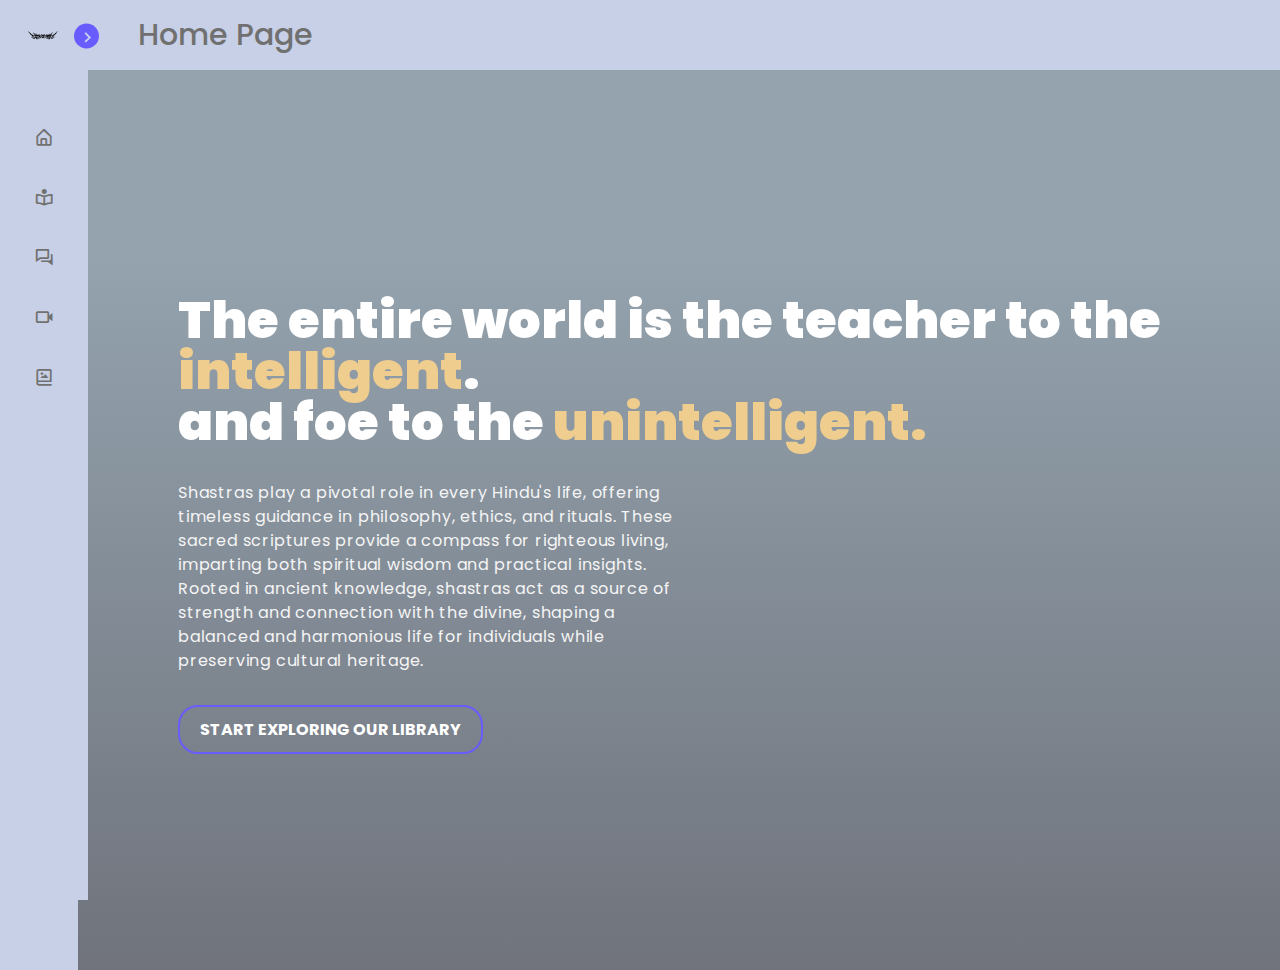
<file: index.html>
<!DOCTYPE html>
<html lang="en">
<head>
    <meta charset="UTF-8">
    <meta name="viewport" content="width=device-width, initial-scale=1.0">
    <link rel="stylesheet" href="style.css">
    <title>Shastra</title>

</head>
<body>
      <!----===== Boxicons CSS ===== -->
  <link href='https://unpkg.com/boxicons@2.1.1/css/boxicons.min.css' rel='stylesheet'>

  <!--<title>Dashboard Sidebar Menu</title>-->
</head>

<body>
  <nav class="sidebar close">
    <header>
      <div class="image-text">
        <span class="image">
          <img src="logo.png" alt="">
        </span>

        <div class="text logo-text">
          <span class="name">Anon</span>
          <span class="profession">My Website</span>
        </div>
      </div>

      <i class='bx bx-chevron-right toggle'></i>
    </header>

    <div class="menu-bar">
      <div class="menu">

        

        <ul class="menu-links">
          <li class="nav-link">
            <a href="#">
              <i class='bx bx-home-alt icon'></i>
              <span class="text nav-text">Home</span>
            </a>
          </li>

          <li class="nav-link">
            <a href="library.html">
              <i class='bx bx-book-reader icon'></i>
              <span class="text nav-text">Library</span>
            </a>
          </li>

          <li class="nav-link">
            <a href="#">
              <i class='bx bx-conversation icon'></i>
              <span class="text nav-text">Doubt Counter</span>
            </a>
          </li>

          <li class="nav-link">
            <a href="#">
              <i class='bx bx-video icon'></i>
              <span class="text nav-text">Video lectures</span>
            </a>
          </li>

          <li class="nav-link">
            <a href="#">
              <i class='bx bx-photo-album icon'></i>
              <span class="text nav-text">Famous Deities</span>
            </a>
          </li>

          

        </ul>
      </div>

      <div class="bottom-content">
       
        

      </div>
    </div>

  </nav>

  <!-------------home pagee--------------------------->

  <section class="home">
    <div class="text">Home Page</div>
    <div class='container' id='container'>
        <div class='hero' id='hero'>
          <div class='hero-content'>
            <h1>The entire world is the teacher to the<span class='highlight'> intelligent</span>.<br>
            <span>and foe to the <span class='highlight'>unintelligent.</span></span></h1>
            <div class='description'>Shastras play a pivotal role in every Hindu's life, offering timeless guidance in philosophy, ethics, and rituals. These sacred scriptures provide a compass for righteous living, imparting both spiritual wisdom and practical insights. Rooted in ancient knowledge, shastras act as a source of strength and connection with the divine, shaping a balanced and harmonious life for individuals while preserving cultural heritage.</div>
            <div class'buttons'><button id='scroll-button'>START EXPLORING OUR LIBRARY</button>
            </div>
          </div>
                  <i class='fa fa-angle-double-down' id='scroll-icon'></i>
      
          <div class='gradient-overlay'></div>
        </div>
        
        </div>
      </div>
  </section>

  <script>
    const body = document.querySelector('body'),
      sidebar = body.querySelector('nav'),
      toggle = body.querySelector(".toggle"),
      searchBtn = body.querySelector(".search-box"),
      modeSwitch = body.querySelector(".toggle-switch"),
      modeText = body.querySelector(".mode-text");
    toggle.addEventListener("click", () => {
      sidebar.classList.toggle("close");
    })
    searchBtn.addEventListener("click", () => {
      sidebar.classList.remove("close");
    })
    modeSwitch.addEventListener("click", () => {
      body.classList.toggle("dark");
      if (body.classList.contains("dark")) {
        modeText.innerText = "Light mode";
      } else {
        modeText.innerText = "Dark mode";
      }
    });
  </script>
</body>
</html>
</file>
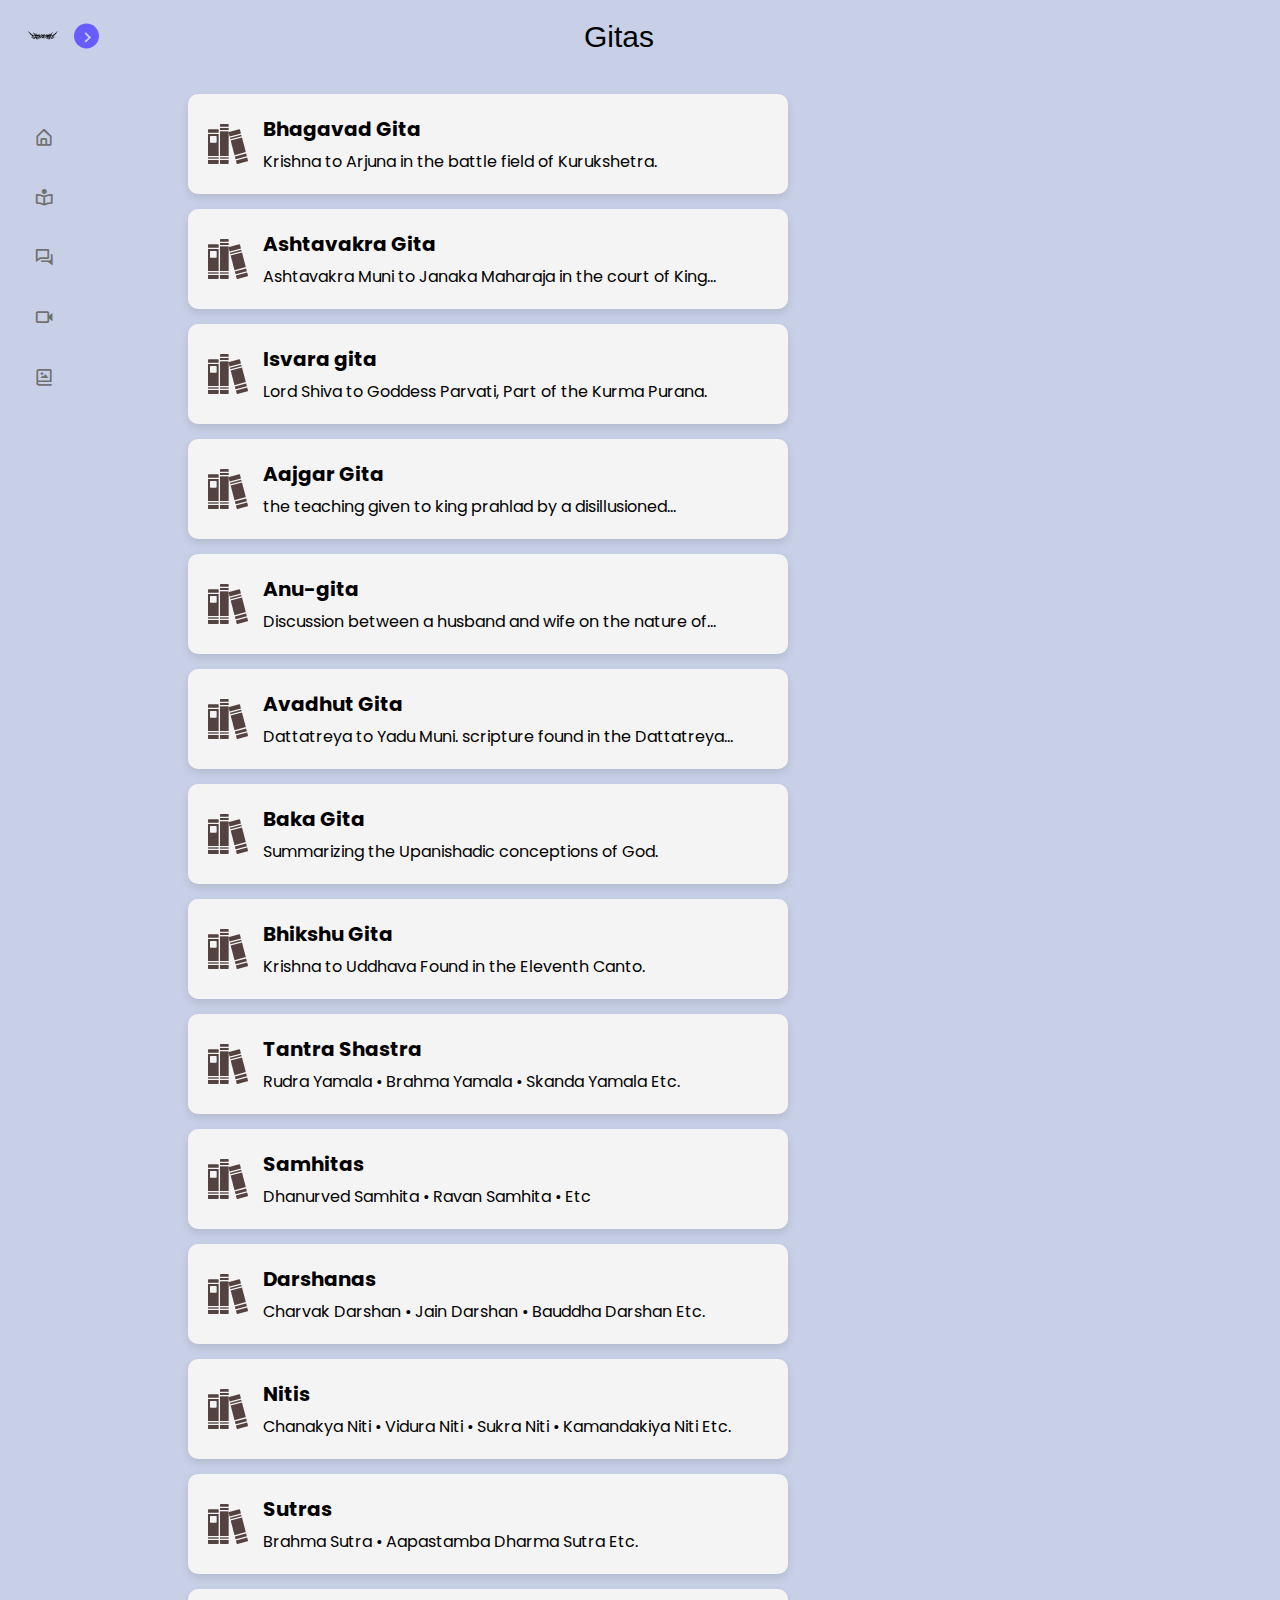
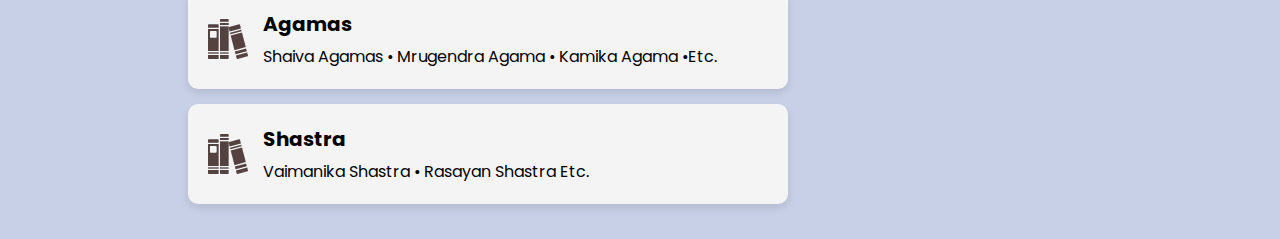
<file: gita.html>
<!DOCTYPE html>
<html lang="en">
<head>
    <meta charset="UTF-8">
    <meta name="viewport" content="width=device-width, initial-scale=1.0">
    <link rel="stylesheet" href="style.css">
    <title>Gita</title>
</head>
<body>
      <!----===== Boxicons CSS ===== -->
  <link href='https://unpkg.com/boxicons@2.1.1/css/boxicons.min.css' rel='stylesheet'>

  <!--<title>Dashboard Sidebar Menu</title>-->
</head>

<body>
  <nav class="sidebar close">
    <header>
      <div class="image-text">
        <span class="image">
          <img src="logo.png" alt="">
        </span>

        <div class="text logo-text">
          <span class="name">Anon</span>
          <span class="profession">My Website</span>
        </div>
      </div>

      <i class='bx bx-chevron-right toggle'></i>
    </header>

    <div class="menu-bar">
      <div class="menu">

        

        <ul class="menu-links">
          <li class="nav-link">
            <a href="index.html">
              <i class='bx bx-home-alt icon'></i>
              <span class="text nav-text">Home</span>
            </a>
          </li>

          <li class="nav-link">
            <a href="#">
              <i class='bx bx-book-reader icon'></i>
              <span class="text nav-text">Library</span>
            </a>
          </li>

          <li class="nav-link">
            <a href="#">
              <i class='bx bx-conversation icon'></i>
              <span class="text nav-text">Doubt Counter</span>
            </a>
          </li>

          <li class="nav-link">
            <a href="#">
              <i class='bx bx-video icon'></i>
              <span class="text nav-text">Video lectures</span>
            </a>
          </li>

          <li class="nav-link">
            <a href="#">
              <i class='bx bx-photo-album icon'></i>
              <span class="text nav-text">Famous Deities</span>
            </a>
          </li>

          

        </ul>
      </div>

      <div class="bottom-content">
       
        

      </div>
    </div>

  </nav>

  <!-------------home pagee--------------------------->
    
    <section class="home">
    <section class="main">
      <div class="column-container shastras-container">
        <div class="heading">Gitas</div>
      <div class="column" onclick="window.location.href='bhagvad.html'">
          <div class="column-content">
              <img src="book.svg" alt="Icon 1" class="column-icon">
              <div class="column-text">
                  <h2>Bhagavad Gita</h2>
                  <p>Krishna to Arjuna in the battle field of Kurukshetra.</p>
              </div>
          </div>
      </div>
      <div class="column" onclick="window.location.href='ashtavakra-gita.html'">
          <div class="column-content">
              <img src="book.svg" alt="Icon 2" class="column-icon">
              <div class="column-text">
                  <h2>Ashtavakra Gita</h2>
                  <p>Ashtavakra Muni to Janaka Maharaja in the court of King...</p>
              </div>
          </div>
      </div>
      <div class="column" onclick="window.location.href='isvara-gita.html'">
          <div class="column-content">
              <img src="book.svg" alt="Icon 3" class="column-icon">
              <div class="column-text">
                  <h2>Isvara gita</h2>
                  <p>Lord Shiva to Goddess Parvati, Part of the Kurma Purana.</p>
              </div>
          </div>
      </div>
      <div class="column" onclick="window.location.href='ajgar-gita.html'">
          <div class="column-content">
              <img src="book.svg" alt="Icon 4" class="column-icon">
              <div class="column-text">
                  <h2>Aajgar Gita </h2>
                  <p>the teaching given to king prahlad by a disillusioned...</p>
              </div>
          </div>
      </div>
      
      <div class="column" onclick="window.location.href='your_destination_page_5.html'">
        <div class="column-content">
            <img src="book.svg" alt="Icon 5" class="column-icon">
            <div class="column-text">
                <h2>Anu-gita</h2>
                <p>Discussion between a husband and wife on the nature of...</p>
            </div>
        </div>
    </div>
    <div class="column" onclick="window.location.href='your_destination_page_5.html'">
      <div class="column-content">
          <img src="book.svg" alt="Icon 5" class="column-icon">
          <div class="column-text">
              <h2>Avadhut Gita</h2>
              <p>Dattatreya to Yadu Muni. scripture found in the Dattatreya...</p>
          </div>
      </div>
  </div>

  <div class="column" onclick="window.location.href='your_destination_page_5.html'">
    <div class="column-content">
        <img src="book.svg" alt="Icon 5" class="column-icon">
        <div class="column-text">
            <h2>Baka Gita</h2>
            <p>Summarizing the Upanishadic conceptions of God.</p>
        </div>
    </div>
</div>

<div class="column" onclick="window.location.href='your_destination_page_5.html'">
  <div class="column-content">
      <img src="book.svg" alt="Icon 5" class="column-icon">
      <div class="column-text">
          <h2>Bhikshu Gita</h2>
          <p>Krishna to Uddhava Found in the Eleventh Canto.</p>
      </div>
  </div>
</div>

<div class="column" onclick="window.location.href='your_destination_page_5.html'">
  <div class="column-content">
      <img src="book.svg" alt="Icon 5" class="column-icon">
      <div class="column-text">
          <h2>Tantra Shastra</h2>
          <p>Rudra Yamala • Brahma Yamala • Skanda Yamala Etc.</p>
      </div>
  </div>
</div>

<div class="column" onclick="window.location.href='your_destination_page_5.html'">
  <div class="column-content">
      <img src="book.svg" alt="Icon 5" class="column-icon">
      <div class="column-text">
          <h2>Samhitas</h2>
          <p>Dhanurved Samhita • Ravan Samhita • Etc</p>
      </div>
  </div>
</div>

<div class="column" onclick="window.location.href='your_destination_page_5.html'">
  <div class="column-content">
      <img src="book.svg" alt="Icon 5" class="column-icon">
      <div class="column-text">
          <h2>Darshanas</h2>
          <p>Charvak Darshan • Jain Darshan • Bauddha Darshan Etc.</p>
      </div>
  </div>
</div>

<div class="column" onclick="window.location.href='your_destination_page_5.html'">
  <div class="column-content">
      <img src="book.svg" alt="Icon 5" class="column-icon">
      <div class="column-text">
          <h2>Nitis</h2>
          <p>Chanakya Niti • Vidura Niti • Sukra Niti • Kamandakiya Niti Etc.</p>
      </div>
  </div>
</div>

<div class="column" onclick="window.location.href='your_destination_page_5.html'">
  <div class="column-content">
      <img src="book.svg" alt="Icon 5" class="column-icon">
      <div class="column-text">
          <h2>Sutras</h2>
          <p>Brahma Sutra • Aapastamba Dharma Sutra Etc.</p>
      </div>
  </div>
</div>

<div class="column" onclick="window.location.href='your_destination_page_5.html'">
  <div class="column-content">
      <img src="book.svg" alt="Icon 5" class="column-icon">
      <div class="column-text">
          <h2>Agamas</h2>
          <p>Shaiva Agamas • Mrugendra Agama • Kamika Agama •Etc.</p>
      </div>
  </div>
</div>

<div class="column" onclick="window.location.href='your_destination_page_5.html'">
  <div class="column-content">
      <img src="book.svg" alt="Icon 5" class="column-icon">
      <div class="column-text">
          <h2>Shastra</h2>
          <p>Vaimanika Shastra • Rasayan Shastra Etc.</p>
      </div>
  </div>
</div>
</div>


  <!-- Add more columns for Acharyas and Gurus here -->
</div>
  </section>
</section>

    

  <script>
    const body = document.querySelector('body'),
      sidebar = body.querySelector('nav'),
      toggle = body.querySelector(".toggle"),
      searchBtn = body.querySelector(".search-box"),
      modeSwitch = body.querySelector(".toggle-switch"),
      modeText = body.querySelector(".mode-text");
    toggle.addEventListener("click", () => {
      sidebar.classList.toggle("close");
    })
    searchBtn.addEventListener("click", () => {
      sidebar.classList.remove("close");
    })
    modeSwitch.addEventListener("click", () => {
      body.classList.toggle("dark");
      if (body.classList.contains("dark")) {
        modeText.innerText = "Light mode";
      } else {
        modeText.innerText = "Dark mode";
      }
    });
  </script>
</body>
</html>
</file>
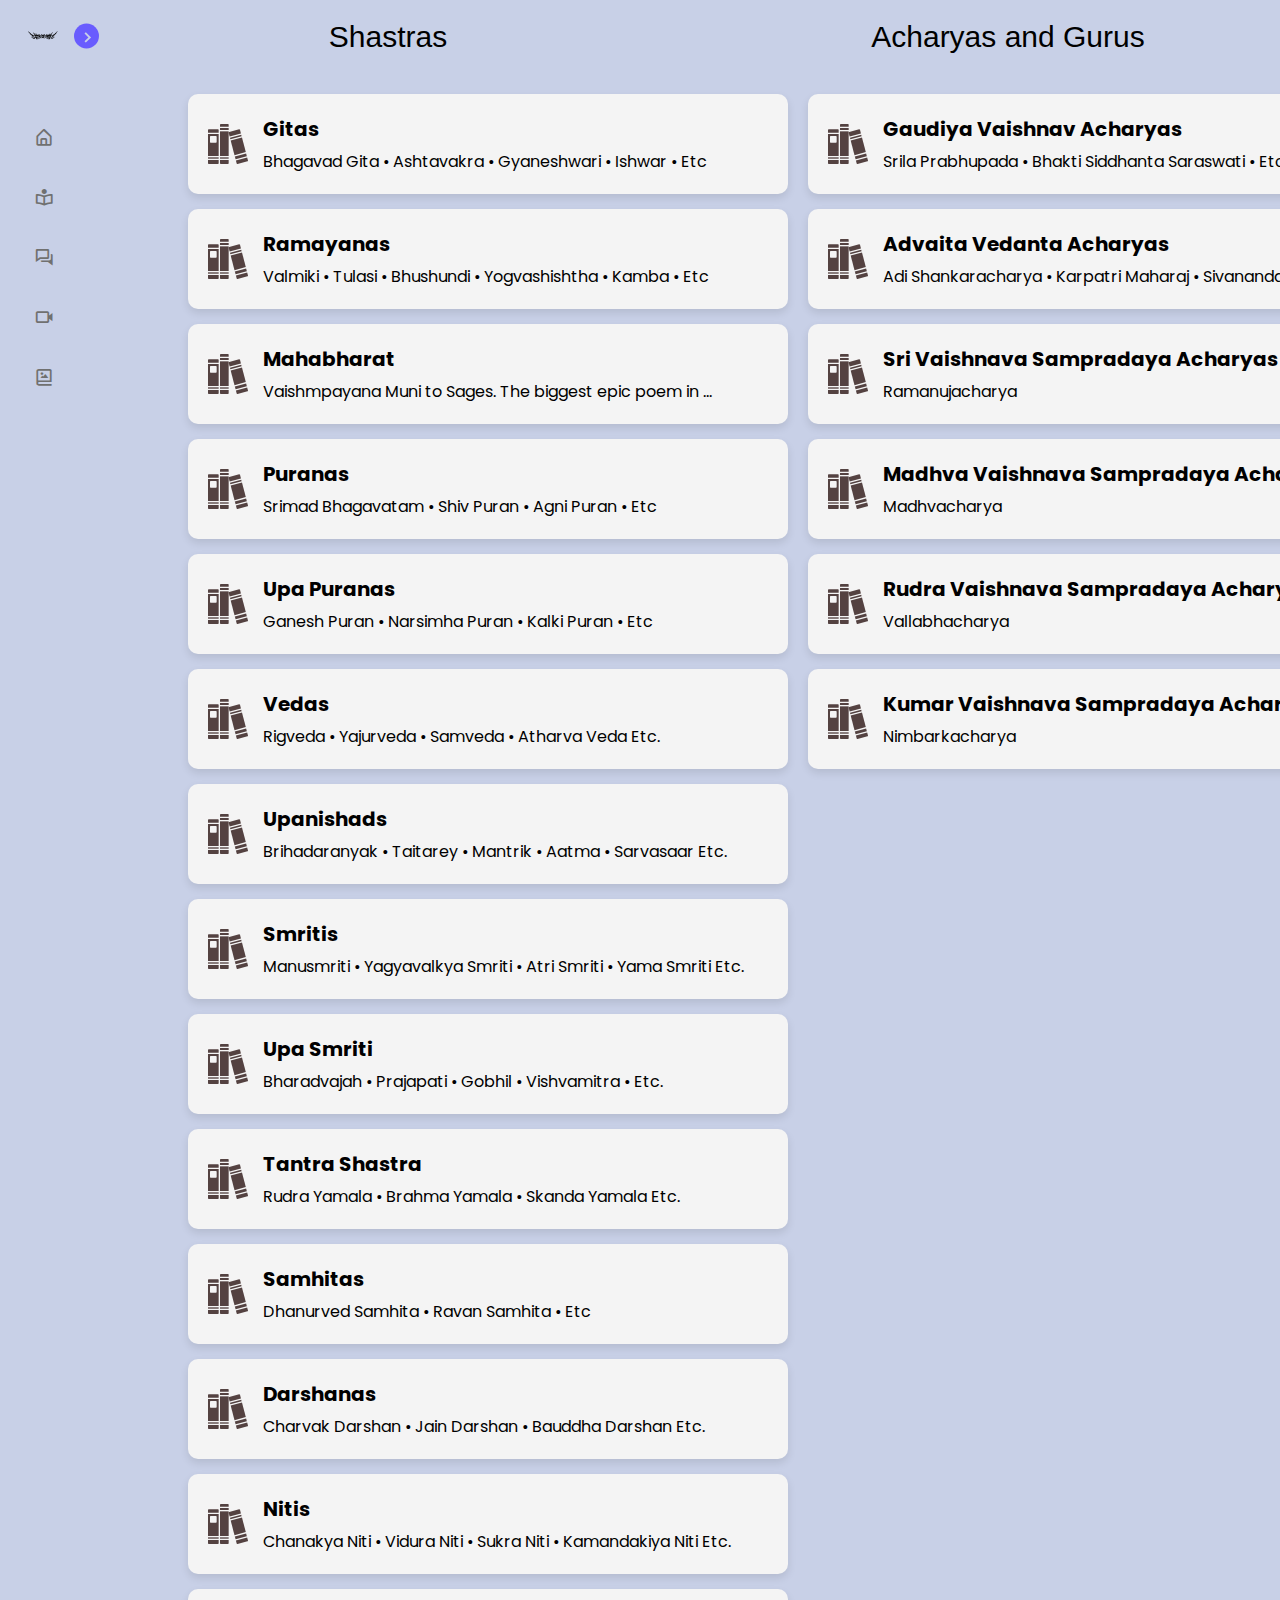
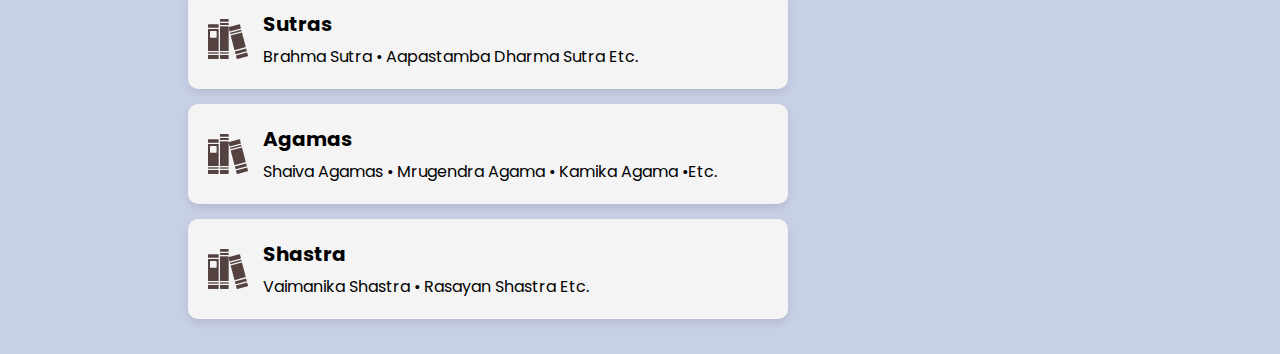
<file: library.html>
<!DOCTYPE html>
<html lang="en">

<head>
  <meta charset="UTF-8">
  <meta name="viewport" content="width=device-width, initial-scale=1.0">
  <link rel="stylesheet" href="style.css">
  <title>Library</title>
</head>

<body>
  <!----===== Boxicons CSS ===== -->
  <link href='https://unpkg.com/boxicons@2.1.1/css/boxicons.min.css' rel='stylesheet'>

  <!--<title>Dashboard Sidebar Menu</title>-->
  </head>

  <body>
    <nav class="sidebar close">
      <header>
        <div class="image-text">
          <span class="image">
            <img src="logo.png" alt="">
          </span>

          <div class="text logo-text">
            <span class="name">Anon</span>
            <span class="profession">My Website</span>
          </div>
        </div>

        <i class='bx bx-chevron-right toggle'></i>
      </header>
      <div class="menu-bar">
        <div class="menu">

          <ul class="menu-links">
            <li class="nav-link">
              <a href="index.html">
                <i class='bx bx-home-alt icon'></i>
                <span class="text nav-text">Home</span>
              </a>
            </li>

            <li class="nav-link">
              <a href="#">
                <i class='bx bx-book-reader icon'></i>
                <span class="text nav-text">Library</span>
              </a>
            </li>

            <li class="nav-link">
              <a href="#">
                <i class='bx bx-conversation icon'></i>
                <span class="text nav-text">Doubt Counter</span>
              </a>
            </li>

            <li class="nav-link">
              <a href="#">
                <i class='bx bx-video icon'></i>
                <span class="text nav-text">Video lectures</span>
              </a>
            </li>

            <li class="nav-link">
              <a href="#">
                <i class='bx bx-photo-album icon'></i>
                <span class="text nav-text">Famous Deities</span>
              </a>
            </li>



          </ul>
        </div>

        <div class="bottom-content">



        </div>
      </div>

    </nav>

    <!-------------home pagee--------------------------->

    <section class="home">
      <section class="main">
        <div class="column-container shastras-container">
          <div class="heading">Shastras</div>
          <div class="column" onclick="window.location.href='gita.html'">
            <div class="column-content">
              <img src="book.svg" alt="Icon 1" class="column-icon">
              <div class="column-text">
                <h2>Gitas</h2>
                <p>Bhagavad Gita • Ashtavakra • Gyaneshwari • Ishwar • Etc</p>
              </div>
            </div>
          </div>
          <div class="column" onclick="window.location.href='your_destination_page_2.html'">
            <div class="column-content">
              <img src="book.svg" alt="Icon 2" class="column-icon">
              <div class="column-text">
                <h2>Ramayanas</h2>
                <p>Valmiki • Tulasi • Bhushundi • Yogvashishtha • Kamba • Etc</p>
              </div>
            </div>
          </div>
          <div class="column" onclick="window.location.href='your_destination_page_3.html'">
            <div class="column-content">
              <img src="book.svg" alt="Icon 3" class="column-icon">
              <div class="column-text">
                <h2>Mahabharat</h2>
                <p>Vaishmpayana Muni to Sages. The biggest epic poem in ...</p>
              </div>
            </div>
          </div>
          <div class="column" onclick="window.location.href='your_destination_page_4.html'">
            <div class="column-content">
              <img src="book.svg" alt="Icon 4" class="column-icon">
              <div class="column-text">
                <h2>Puranas</h2>
                <p>Srimad Bhagavatam • Shiv Puran • Agni Puran • Etc</p>
              </div>
            </div>
          </div>
          <div class="column" onclick="window.location.href='your_destination_page_5.html'">
            <div class="column-content">
              <img src="book.svg" alt="Icon 5" class="column-icon">
              <div class="column-text">
                <h2>Upa Puranas</h2>
                <p>Ganesh Puran • Narsimha Puran • Kalki Puran • Etc</p>
              </div>
            </div>
          </div>
          <div class="column" onclick="window.location.href='your_destination_page_5.html'">
            <div class="column-content">
              <img src="book.svg" alt="Icon 5" class="column-icon">
              <div class="column-text">
                <h2>Vedas</h2>
                <p>Rigveda • Yajurveda • Samveda • Atharva Veda Etc.</p>
              </div>
            </div>
          </div>
          <div class="column" onclick="window.location.href='your_destination_page_5.html'">
            <div class="column-content">
              <img src="book.svg" alt="Icon 5" class="column-icon">
              <div class="column-text">
                <h2>Upanishads</h2>
                <p>Brihadaranyak • Taitarey • Mantrik • Aatma • Sarvasaar Etc.</p>
              </div>
            </div>
          </div>

          <div class="column" onclick="window.location.href='your_destination_page_5.html'">
            <div class="column-content">
              <img src="book.svg" alt="Icon 5" class="column-icon">
              <div class="column-text">
                <h2>Smritis</h2>
                <p>Manusmriti • Yagyavalkya Smriti • Atri Smriti • Yama Smriti Etc.</p>
              </div>
            </div>
          </div>

          <div class="column" onclick="window.location.href='your_destination_page_5.html'">
            <div class="column-content">
              <img src="book.svg" alt="Icon 5" class="column-icon">
              <div class="column-text">
                <h2>Upa Smriti</h2>
                <p>Bharadvajah • Prajapati • Gobhil • Vishvamitra • Etc.</p>
              </div>
            </div>
          </div>

          <div class="column" onclick="window.location.href='your_destination_page_5.html'">
            <div class="column-content">
              <img src="book.svg" alt="Icon 5" class="column-icon">
              <div class="column-text">
                <h2>Tantra Shastra</h2>
                <p>Rudra Yamala • Brahma Yamala • Skanda Yamala Etc.</p>
              </div>
            </div>
          </div>

          <div class="column" onclick="window.location.href='your_destination_page_5.html'">
            <div class="column-content">
              <img src="book.svg" alt="Icon 5" class="column-icon">
              <div class="column-text">
                <h2>Samhitas</h2>
                <p>Dhanurved Samhita • Ravan Samhita • Etc</p>
              </div>
            </div>
          </div>

          <div class="column" onclick="window.location.href='your_destination_page_5.html'">
            <div class="column-content">
              <img src="book.svg" alt="Icon 5" class="column-icon">
              <div class="column-text">
                <h2>Darshanas</h2>
                <p>Charvak Darshan • Jain Darshan • Bauddha Darshan Etc.</p>
              </div>
            </div>
          </div>

          <div class="column" onclick="window.location.href='your_destination_page_5.html'">
            <div class="column-content">
              <img src="book.svg" alt="Icon 5" class="column-icon">
              <div class="column-text">
                <h2>Nitis</h2>
                <p>Chanakya Niti • Vidura Niti • Sukra Niti • Kamandakiya Niti Etc.</p>
              </div>
            </div>
          </div>


          <div class="column" onclick="window.location.href='your_destination_page_5.html'">
            <div class="column-content">
              <img src="book.svg" alt="Icon 5" class="column-icon">
              <div class="column-text">
                <h2>Sutras</h2>
                <p>Brahma Sutra • Aapastamba Dharma Sutra Etc.</p>
              </div>
            </div>
          </div>

          <div class="column" onclick="window.location.href='your_destination_page_5.html'">
            <div class="column-content">
              <img src="book.svg" alt="Icon 5" class="column-icon">
              <div class="column-text">
                <h2>Agamas</h2>
                <p>Shaiva Agamas • Mrugendra Agama • Kamika Agama •Etc.</p>
              </div>
            </div>
          </div>

          <div class="column" onclick="window.location.href='your_destination_page_5.html'">
            <div class="column-content">
              <img src="book.svg" alt="Icon 5" class="column-icon">
              <div class="column-text">
                <h2>Shastra</h2>
                <p>Vaimanika Shastra • Rasayan Shastra Etc.</p>
              </div>
            </div>
          </div>
        </div>

        <div class="column-container acharyas-column">
          <div class="heading">Acharyas and Gurus</div>
          <div class="column" onclick="window.location.href='your_destination_page_6.html'">
            <div class="column-content">
              <img src="book.svg" alt="Icon 6" class="column-icon">
              <div class="column-text">
                <h2>Gaudiya Vaishnav Acharyas</h2>
                <p>Srila Prabhupada • Bhakti Siddhanta Saraswati • Etc</p>
              </div>
            </div>
          </div>
          <div class="column" onclick="window.location.href='your_destination_page_6.html'">
            <div class="column-content">
              <img src="book.svg" alt="Icon 6" class="column-icon">
              <div class="column-text">
                <h2>Advaita Vedanta Acharyas</h2>
                <p>Adi Shankaracharya • Karpatri Maharaj • Sivananda Swami</p>
              </div>
            </div>

          </div>

          <div class="column" onclick="window.location.href='your_destination_page_6.html'">
            <div class="column-content">
              <img src="book.svg" alt="Icon 6" class="column-icon">
              <div class="column-text">
                <h2>Sri Vaishnava Sampradaya Acharyas</h2>
                <p>Ramanujacharya</p>
              </div>
            </div>
          </div>

          <div class="column" onclick="window.location.href='your_destination_page_6.html'">
            <div class="column-content">
              <img src="book.svg" alt="Icon 6" class="column-icon">
              <div class="column-text">
                <h2>Madhva Vaishnava Sampradaya Acharyas</h2>
                <p>Madhvacharya</p>
              </div>
            </div>
          </div>

          <div class="column" onclick="window.location.href='your_destination_page_6.html'">
            <div class="column-content">
              <img src="book.svg" alt="Icon 6" class="column-icon">
              <div class="column-text">
                <h2>Rudra Vaishnava Sampradaya Acharyas</h2>
                <p>Vallabhacharya</p>
              </div>
            </div>
          </div>

          <div class="column" onclick="window.location.href='your_destination_page_6.html'">
            <div class="column-content">
              <img src="book.svg" alt="Icon 6" class="column-icon">
              <div class="column-text">
                <h2>Kumar Vaishnava Sampradaya Acharyas</h2>
                <p>Nimbarkacharya</p>
              </div>
            </div>
          </div>

          <!-- Add more columns for Acharyas and Gurus here -->
        </div>
      </section>
    </section>



    <script>
      const body = document.querySelector('body'),
        sidebar = body.querySelector('nav'),
        toggle = body.querySelector(".toggle"),
        searchBtn = body.querySelector(".search-box"),
        modeSwitch = body.querySelector(".toggle-switch"),
        modeText = body.querySelector(".mode-text");
      toggle.addEventListener("click", () => {
        sidebar.classList.toggle("close");
      })
      searchBtn.addEventListener("click", () => {
        sidebar.classList.remove("close");
      })
      modeSwitch.addEventListener("click", () => {
        body.classList.toggle("dark");
        if (body.classList.contains("dark")) {
          modeText.innerText = "Light mode";
        } else {
          modeText.innerText = "Dark mode";
        }
      });
    </script>
  </body>

</html>
</file>
<file: style.css>
/* Google Font Import - Poppins */
@import url("https://fonts.googleapis.com/css2?family=Poppins:wght@300;400;500;600;700&display=swap");
* {
  margin: 0;
  padding: 0;
  box-sizing: border-box;
  font-family: "Poppins", sans-serif;
}

:root {
  /* ===== Colors ===== */
  --body-color: #c8d0e7;
  --sidebar-color: #c8d0e7;
  --primary-color: #695cfe;
  --primary-color-light: #f6f5ff;
  --toggle-color: #ddd;
  --text-color: #707070;

  /* ====== Transition ====== */
  --tran-03: all 0.2s ease;
  --tran-03: all 0.3s ease;
  --tran-04: all 0.3s ease;
  --tran-05: all 0.3s ease;
}

body {
  min-height: 100vh;
  background-color: var(--body-color);
  transition: var(--tran-05);
}

::selection {
  background-color: var(--primary-color);
  color: #fff;
}

body.dark {
  --body-color: #18191a;
  --sidebar-color: #242526;
  --primary-color: #3a3b3c;
  --primary-color-light: #3a3b3c;
  --toggle-color: #fff;
  --text-color: #ccc;
}

/* ===== Sidebar ===== */
.sidebar {
  position: fixed;
  top: 0;
  left: 0;
  height: 100%;
  width: 250px;
  padding: 10px 14px;
  background: var(--sidebar-color);
  transition: var(--tran-05);
  z-index: 100;
}
.sidebar.close {
  width: 88px;
}

/* ===== Reusable code - Here ===== */
.sidebar li {
  height: 50px;
  list-style: none;
  display: flex;
  align-items: center;
  margin-top: 10px;
}

.sidebar header .image,
.sidebar .icon {
  min-width: 60px;
  border-radius: 6px;
}

.sidebar .icon {
  min-width: 60px;
  border-radius: 6px;
  height: 100%;
  display: flex;
  align-items: center;
  justify-content: center;
  font-size: 20px;
}

.sidebar .text,
.sidebar .icon {
  color: var(--text-color);
  transition: var(--tran-03);
}

.sidebar .text {
  font-size: 17px;
  font-weight: 500;
  white-space: nowrap;
  opacity: 1;
}
.sidebar.close .text {
  opacity: 0;
}
/* =========================== */

.sidebar header {
  position: relative;
}

.sidebar header .image-text {
  display: flex;
  align-items: center;
}
.sidebar header .logo-text {
  display: flex;
  flex-direction: column;
}
header .image-text .name {
  margin-top: 2px;
  font-size: 18px;
  font-weight: 600;
}

header .image-text .profession {
  font-size: 16px;
  margin-top: -2px;
  display: block;
}

.sidebar header .image {
  display: flex;
  align-items: center;
  justify-content: center;
}

.sidebar header .image img {
  width: 40px;
  border-radius: 6px;
}

.sidebar header .toggle {
  position: absolute;
  top: 50%;
  right: -25px;
  transform: translateY(-50%) rotate(180deg);
  height: 25px;
  width: 25px;
  background-color: var(--primary-color);
  color: var(--sidebar-color);
  border-radius: 50%;
  display: flex;
  align-items: center;
  justify-content: center;
  font-size: 22px;
  cursor: pointer;
  transition: var(--tran-05);
}

body.dark .sidebar header .toggle {
  color: var(--text-color);
}

.sidebar.close .toggle {
  transform: translateY(-50%) rotate(0deg);
}

.sidebar .menu {
  margin-top: 40px;
}

.sidebar li.search-box {
  border-radius: 6px;
  background-color: var(--primary-color-light);
  cursor: pointer;
  transition: var(--tran-05);
}

.sidebar li.search-box input {
  height: 100%;
  width: 100%;
  outline: none;
  border: none;
  background-color: var(--primary-color-light);
  color: var(--text-color);
  border-radius: 6px;
  font-size: 17px;
  font-weight: 500;
  transition: var(--tran-05);
}
.sidebar li a {
  list-style: none;
  height: 100%;
  background-color: transparent;
  display: flex;
  align-items: center;
  height: 100%;
  width: 100%;
  border-radius: 6px;
  text-decoration: none;
  transition: var(--tran-03);
}

.sidebar li a:hover {
  background-color: var(--primary-color);
}
.sidebar li a:hover .icon,
.sidebar li a:hover .text {
  color: var(--sidebar-color);
}
body.dark .sidebar li a:hover .icon,
body.dark .sidebar li a:hover .text {
  color: var(--text-color);
}

.sidebar .menu-bar {
  height: calc(100% - 55px);
  display: flex;
  flex-direction: column;
  justify-content: space-between;
  overflow-y: scroll;
}
.menu-bar::-webkit-scrollbar {
  display: none;
}
.sidebar .menu-bar .mode {
  border-radius: 6px;
  background-color: var(--primary-color-light);
  position: relative;
  transition: var(--tran-05);
}

.menu-bar .mode .sun-moon {
  height: 50px;
  width: 60px;
}

.mode .sun-moon i {
  position: absolute;
}
.mode .sun-moon i.sun {
  opacity: 0;
}
body.dark .mode .sun-moon i.sun {
  opacity: 1;
}
body.dark .mode .sun-moon i.moon {
  opacity: 0;
}

.menu-bar .bottom-content .toggle-switch {
  position: absolute;
  right: 0;
  height: 100%;
  min-width: 60px;
  display: flex;
  align-items: center;
  justify-content: center;
  border-radius: 6px;
  cursor: pointer;
}
.toggle-switch .switch {
  position: relative;
  height: 22px;
  width: 40px;
  border-radius: 25px;
  background-color: var(--toggle-color);
  transition: var(--tran-05);
}

.switch::before {
  content: "";
  position: absolute;
  height: 15px;
  width: 15px;
  border-radius: 50%;
  top: 50%;
  left: 5px;
  transform: translateY(-50%);
  background-color: var(--sidebar-color);
  transition: var(--tran-04);
}

body.dark .switch::before {
  left: 20px;
}

.home {
  position: absolute;
  top: 0;
  top: 0;
  left: 250px;
  height: 100vh;
  width: calc(100% - 250px);
  background-color: var(--body-color);
  transition: var(--tran-05);
}
.home .text {
  font-size: 30px;
  font-weight: 500;
  color: var(--text-color);
  padding: 12px 60px;
}

.sidebar.close ~ .home {
  left: 78px;
  height: 100vh;
  width: calc(100% - 78px);
}
body.dark .home .text {
  color: var(--text-color);
}

@import url(https://fonts.googleapis.com/css?family=Yantramanav:400,500,700,900);

body,
html {
  margin:0;
  padding:0;
  font-family:yantramanav;
}
body {
  font-size:16px;
}
h1 {
  color:#fff;
  font-size:4vw;
  font-weight:900;
  margin:0;
  line-height:1em;
}
h2 {
  font-size:3vw;
  color:#ddd;
  margin:0;
  margin-bottom:16px;
  margin-bottom:1rem;
}
.container {
  
}

button {
 border:none;
  font-size:16px;
  font-size:1rem;
  border-radius:20px;
  border:2px solid #695cfe;
 background:transparent;
  color:#fff;
  cursor:pointer;
  font-weight:700;
  margin-right:25px;
 padding:10px 20px 10px 20px;
}
button:focus {
  outline:none;
}
button:hover {
  background:rgba(0,0,0,0.1);
}
.section {
  padding:0px 200px 100px 0px;
  box-sizing:border-box;
 background:url('https://i.pinimg.com/originals/35/a5/46/35a54687151732be7c27bb127be015e9.jpg')  center top no-repeat;
  background-size:cover;
  min-height:100vh;
  display:-webkit-box;
  display:-webkit-flex;
  display:-ms-flexbox;
  display:flex;
  width:100%;
  position:relative;
  -webkit-box-align:center;
  -webkit-align-items:center;
      -ms-flex-align:center;
          align-items:center;
  overflow:hidden;
}
.fa-angle-double-down {
  position:absolute;
  left:0;
  right:0;
  margin-left:auto;
  margin-right:auto;
  bottom:20px;
  width:10px;
  font-size:2.5vw;
  color:#aaa;
  z-index:11;
  opacity:1;
  filter:alpha(opacity=100);
  cursor:pointer;
  -webkit-animation:glow 4s infinite;
          animation:glow 4s infinite;
}
.hero {
  height:100vh;
  background: url('https://i.pinimg.com/564x/33/28/cd/3328cd5d2c44dea83bb8bbd8dc3be35e.jpg') center bottom no-repeat;
  position:relative;
  background-size:cover;
}
.highlight {
  color: #efcd8e;
}
.highlight-secondary {
  color:#BB3D7C;
}
.hero-content {
  padding:0px 100px 50px 100px;
  position:absolute;
  height:50vh;
  top:0;
  bottom:0;
  margin-top:auto;
  margin-bottom:auto;
  z-index:10;
}
.gradient-overlay {
  height:100%;
  width:100%;
  background:-webkit-linear-gradient(#718588 20%, #353535);
  background:linear-gradient(#718588 20%, #353535);
  opacity:0.6;
  filter:alpha(opacity=60);
  z-index:1;
  position:absolute;
  top:0;
  left:0;
}

.gradient-2-overlay {
  height:100%;
  width:100%;
  background:-webkit-linear-gradient(rgba(32,32,32,1) 10%, rgba(0,0,0,0.5));
  background:linear-gradient(rgba(32,32,32,1) 10%, rgba(0,0,0,0.5));
  opacity:1;
  filter:alpha(opacity=100);
  left:0;
  top:0;
  position:absolute;
  z-index:10;
}
.input-container {
  margin-top:32px;
  margin-top:2rem;
}
.flex-wrapper {
  display:flex;
  flex-direction: column;
  height: 100%;
}
input {
  opacity:0.6;
  filter:alpha(opacity=60);
  background:rgba(0,0,0,0.3);
  font-size:16px;
  font-size:1rem;
  padding:10px;
  margin-bottom:8px;
  margin-bottom:.5rem;
  color:#fff;
  box-sizing:border-box;
  width:100%;
  border:none;
}
input:focus {
  opacity:1;
  filter:alpha(opacity=100);
  background:rgba(0,0,0,0.4);
  outline:none;
}
input:last-of-type {
  margin-bottom:32px;
  margin-bottom:2rem;
}
.description {
  width:50%;
  margin-top:32px;
  margin-top:2rem;
  margin-bottom:32px;
  margin-bottom:2rem;
  color:#f5f5f5;
  letter-spacing:0px;
  letter-spacing:0.05rem;
  positon:relative;
    line-height:1.5em;
  z-index:15;

}
.col-left {
  width:100%;
  float:left;
  padding-left:100px;
  position:relative;
  box-sizing:border-box;
  opacity:0;
  filter:alpha(opacity=0);
  z-index:15;
}
.fade-in-left {
      -webkit-animation:fade-in-left 1.2s forwards;
              animation:fade-in-left 1.2s forwards;
}
.fade-in-bottom {
      -webkit-animation:fade-in-bottom 1.2s forwards;
              animation:fade-in-bottom 1.2s forwards;
}
.col-right {
  width:500px;
  padding:25px;
  margin-left:10%;
  color:#eee;
  -webkit-transform:translateX(0px);
      -ms-transform:translateX(0px);
          transform:translateX(0px);
  background:transparent;
  border: 3px solid #eee;
  box-sizing:border-box;
  height:350px;
  position:relative;
  z-index:15;
    opacity:0;
    filter:alpha(opacity=0);
}
.full-width {
  width:100%;
}
.col-right-overlay {
  position:absolute;
  width:100%;
  height:100%;
  left:-2%;
  right:0;
  top:0;
  bottom:0;
  margin:auto;
  box-sizing:border-box;
  border:4px solid #66EEB3;
  -webkit-transform:rotate(3deg) scale(1.01);
      -ms-transform:rotate(3deg) scale(1.01);
          transform:rotate(3deg) scale(1.01);
}
.paragraph {
  color:#ddd;
    letter-spacing:0px;
    letter-spacing:0.05rem;
  line-height:1.5em;
 width:100%;
  text-align:justify;
}

@-webkit-keyframes glow {
  0% {
    opacity:1;
    filter:alpha(opacity=100);
  }
  
  50% {
    opacity:0.3;
    filter:alpha(opacity=30);
    -webkit-transform:translateY(10px);
            transform:translateY(10px);

  }
}

@keyframes glow {
  0% {
    opacity:1;
    filter:alpha(opacity=100);
  }
  
  50% {
    opacity:0.3;
    filter:alpha(opacity=30);
    -webkit-transform:translateY(10px);
            transform:translateY(10px);

  }
}
@-webkit-keyframes fade-in-left {
  0% {opacity:0;filter:alpha(opacity=0);-webkit-transform:translateX(-20px);transform:translateX(-20px)};
  100% {opacity:1;filter:alpha(opacity=100);-webkit-transform:translateX(0px);transform:translateX(0px)};
}
@keyframes fade-in-left {
  0% {opacity:0;filter:alpha(opacity=0);-webkit-transform:translateX(-20px);transform:translateX(-20px)}
  100% {opacity:1;filter:alpha(opacity=100);-webkit-transform:translateX(0px);transform:translateX(0px)}
}
@-webkit-keyframes fade-in-bottom {
  0% {opacity:0;filter:alpha(opacity=0);-webkit-transform:translateY(20px);transform:translateY(20px)}
  100% {opacity:1;filter:alpha(opacity=100);-webkit-transform:translateY(0px);transform:translateY(0px)}
}
@keyframes fade-in-bottom {
  0% {opacity:0;filter:alpha(opacity=0);-webkit-transform:translateY(20px);transform:translateY(20px)}
  100% {opacity:1;filter:alpha(opacity=100);-webkit-transform:translateY(0px);transform:translateY(0px)}
}
@media (max-width:1000px) {
  h2 {
    font-size:2rem;
  }
    h1 {
    font-size:2.5rem;
  }
  .fa-angle-double-down {
    font-size:2rem;
  }
  .section {
    -webkit-flex-flow:column;
        -ms-flex-flow:column;
            flex-flow:column;
    background:-webkit-linear-gradient(#1f1f1f, #151515);
    background:linear-gradient(#1f1f1f,#151515);
      -webkit-box-pack:center;
      -webkit-justify-content:center;
          -ms-flex-pack:center;
              justify-content:center;
    padding-left:100px;
    padding-right:100px;
    padding-top:50px;
  }
  .col-left {
    padding-left:0px;
  }
  .description {
    width:100%;
  }
  .col-right {
    margin-left:0;
    width:90%;
    margin-top:50px;
  }
}

@media (max-width:680px) {
  .section {
    padding-left:20px;
    padding-right:20px;
  }
  .hero-content {
    padding-left:20px;
    padding-right:20px;
    margin-top:100px;
  }
}
@media (max-height:600px) {
  .hero-content {
    top:0;
    margin-top:50px;
  }
}


/* CSS to align column containers */
.main {
  display: flex;
  justify-content: space-between;
  padding: 20px;
  margin-left: 80px;
  /* Adjust the left margin to align with the navbar */
  transition: margin-left 0.3s ease-in-out;
  /* Added transition for smooth movement */
  
}

.shastras-container,
.acharyas-column {
  flex: 1;
  padding: 0 10px;
  /* Adjust padding as needed */
}

.column-container {
  display: flex;
  flex-direction: column;
}

.heading {
  font-family: 'Franklin Gothic Medium', 'Arial Narrow', Arial, sans-serif;
  font-size: 30px;
  margin-bottom: 40px;
  text-align:center;
  margin-left: -200px;
}

.column {
  cursor: pointer;
  background-color: #f4f4f4;
  padding: 20px;
  /* Adjust the padding for the content inside the column */
  border-radius: 10px;
  box-shadow: 0 4px 8px rgba(0, 0, 0, 0.1);
  margin-bottom: 15px;
  /* Increased margin for more separation between columns */
  transition: background-color 0.3s ease-in-out;
  width: 1000rem;
  /* Set the desired width for the columns (adjust as needed) */
  max-width: 600px;
  /* Set a maximum width to avoid excessive widening */
  height: 100px;
  /* Set the desired height for the columns (adjust as needed) */
}

.column:hover {
  background-color: #e0e0e0;
}

.column-content {
  display: flex;
  align-items: center;
}

.column-icon {
  width: 40px;
  /* Adjust the size of the icon */
  margin-right: 15px;
  /* Increased margin for more separation between icon and text */
}

.column-text {
  flex-grow: 1;
}

.column-text h2 {
  margin: 0;
  font-size: 20px;
  /* Increased font size for the heading */
  color: black;
}

.column-text p {
  margin: 5px 0 0;
  font-size: 16px;
  /* Increased font size for the subtext */
}

.arrow-shastra {
  display: flex;
  align-items: center;
}

.arrow-shastra i {
  margin-left: 5px;
  font-size: 35px;
  /* Adjust the size as needed */
  color: var(--text-color);
}
</file>
